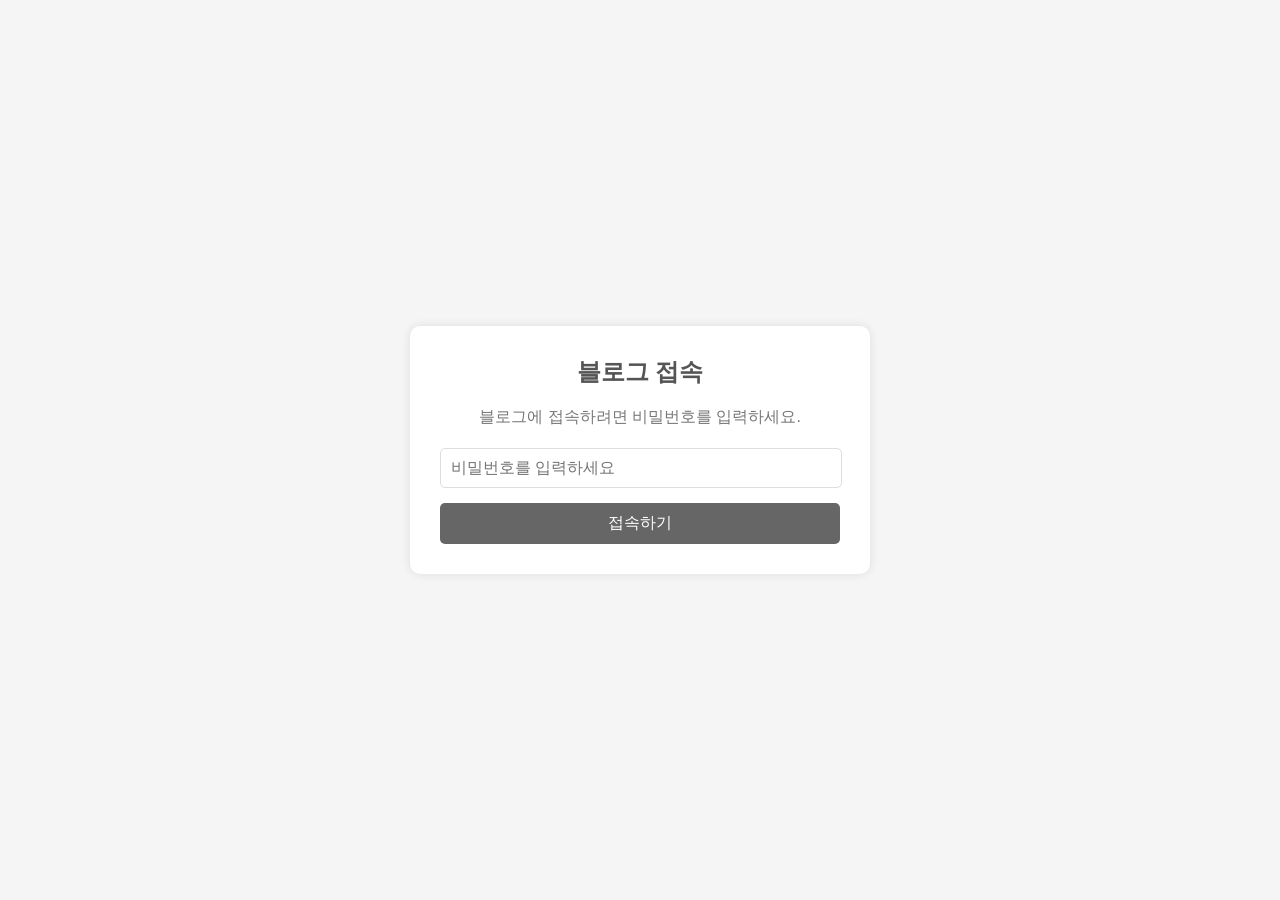
<file: blog/index.html>
<!DOCTYPE html>
<html lang="ko">
<head>
    <meta charset="UTF-8">
    <meta name="viewport" content="width=device-width, initial-scale=1.0">
    <title>블로그</title>
    <link rel="stylesheet" href="styles.css">
</head>
<body>
    <!-- 비밀번호 화면 -->
    <div id="password-screen" class="password-screen">
        <div class="password-container">
            <h2>블로그 접속</h2>
            <p>블로그에 접속하려면 비밀번호를 입력하세요.</p>
            <input type="password" id="blog-password" placeholder="비밀번호를 입력하세요">
            <button id="password-submit">접속하기</button>
        </div>
    </div>

    <!-- 블로그 콘텐츠 -->
    <div id="blog-content" style="display: none;">
        <h1>블로그 포스트</h1>
        
        <div class="blog-content-middle">
            <a href="create.html" class="create-link" style="margin-right: auto;">새 포스트 작성</a>
            <div>
                <label for="sort">정렬:</label>
                <select id="sort">
                    <option value="recent">최근 만들어짐 순</option>
                    <option value="oldest">오래전 만들어짐 순</option>
                </select>
            </div>
        </div>
        <div id="posts">
            <!-- 포스트 목록이 여기에 동적으로 추가됩니다 -->
        </div>
    </div>

    <script src="script.js"></script>
</body>
</html>
</file>
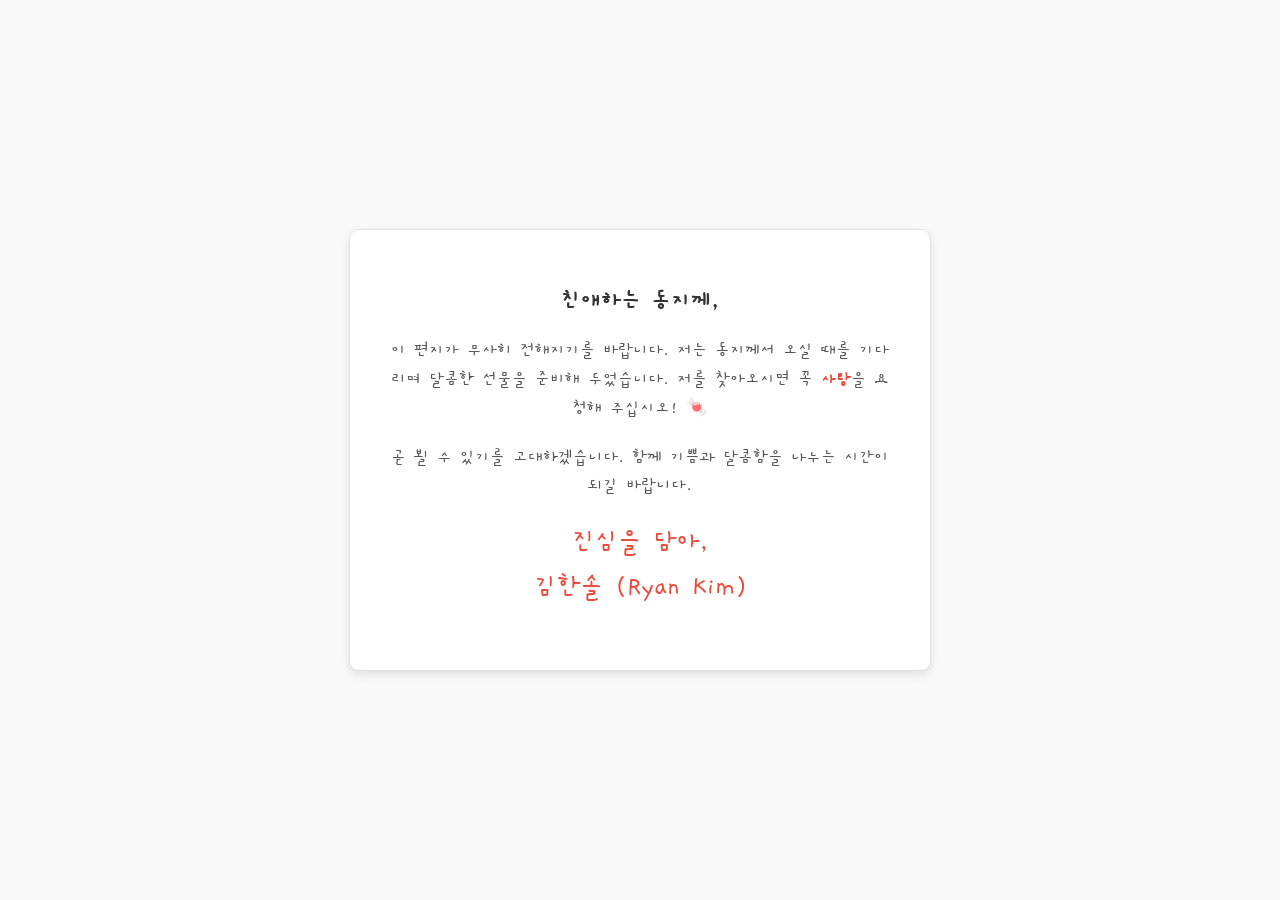
<file: ryan.html>
<!DOCTYPE html>
<html lang="ko">
<head>
  <meta charset="UTF-8">
  <meta name="viewport" content="width=device-width, initial-scale=1.0">
  <title>김한솔의 편지</title>
  <style>
    body {
      font-family: 'Gaegu', cursive; /* Use Korean handwritten font */
      background-color: #f9f9f9;
      margin: 0;
      padding: 0;
      display: flex;
      justify-content: center;
      align-items: center;
      min-height: 100vh;
    }

    .letter {
      background-color: #fff;
      padding: 40px;
      border-radius: 10px;
      box-shadow: 0 4px 10px rgba(0, 0, 0, 0.1);
      max-width: 500px;
      width: 100%;
      text-align: center;
      border: 1px solid #e0e0e0;
    }

    h1 {
      font-size: 24px;
      color: #333;
      margin-bottom: 20px;
    }

    p {
      font-size: 18px;
      color: #555;
      line-height: 1.6;
      margin-bottom: 20px;
    }

    .signature {
      font-size: 28px;
      color: #e74c3c;
      margin-top: 20px;
    }

    .highlight {
      color: #e74c3c;
      font-weight: bold;
    }

    @media (max-width: 600px) {
      .letter {
        padding: 20px;
      }

      h1 {
        font-size: 20px;
      }

      p {
        font-size: 16px;
      }

      .signature {
        font-size: 24px;
      }
    }
  </style>
  <!-- Load Gaegu font from Google Fonts -->
  <link href="https://fonts.googleapis.com/css2?family=Gaegu:wght@300;400;700&display=swap" rel="stylesheet">
</head>
<body>
  <div class="letter">
    <h1>친애하는 동지께,</h1>
    <p>
      이 편지가 무사히 전해지기를 바랍니다. 저는 동지께서 오실 때를 기다리며 달콤한 선물을 준비해 두었습니다. 저를 찾아오시면 꼭 <span class="highlight">사탕</span>을 요청해 주십시오! 🍬
    </p>
    <p>
      곧 뵐 수 있기를 고대하겠습니다. 함께 기쁨과 달콤함을 나누는 시간이 되길 바랍니다.
    </p>
    <p class="signature">진심을 담아,<br>김한솔 (Ryan Kim)</p>
  </div>
</body>
</html>
</file>
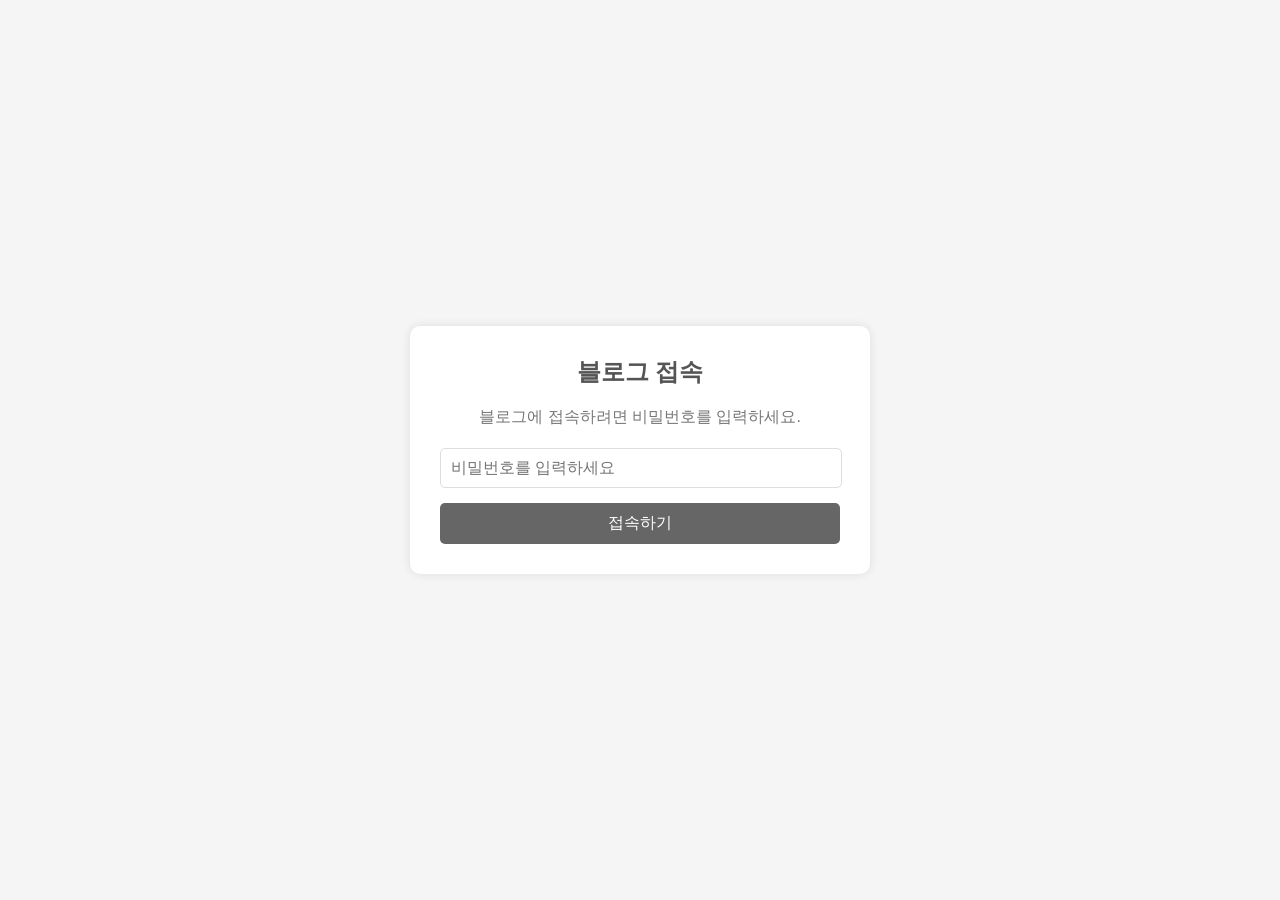
<file: blog/create.html>
<!DOCTYPE html>
<html lang="ko">
<head>
    <meta charset="UTF-8">
    <meta name="viewport" content="width=device-width, initial-scale=1.0">
    <title>새 포스트 작성</title>
    <link rel="stylesheet" href="styles.css">
</head>
<body>
    <!-- 비밀번호 화면 -->
    <div id="password-screen" class="password-screen">
        <div class="password-container">
            <h2>블로그 접속</h2>
            <p>블로그에 접속하려면 비밀번호를 입력하세요.</p>
            <input type="password" id="blog-password" placeholder="비밀번호를 입력하세요">
            <button id="password-submit">접속하기</button>
        </div>
    </div>

    <!-- 블로그 콘텐츠 -->
    <div id="blog-content" style="display: none;">
        <h1>새 포스트 작성</h1>
        <form id="create-post-form">
            <label for="title">제목:</label>
            <input type="text" id="title" name="title" required>
            <br>
            <label for="content">내용:</label>
            <textarea id="content" name="content" required></textarea>
            <br>
            <label for="password">비밀번호:</label>
            <input type="password" id="password" name="password" required>
            <br>
            <button type="submit">작성</button>
        </form>
        <a href="index.html" class="create-link">홈으로 돌아가기</a>
    </div>

    <script src="script.js"></script>
    <script>
        // beforeunload 이벤트 리스너 추가
        window.addEventListener('beforeunload', function (e) {
            // 표준에 따라 기본 동작을 취소하고 반환 값 설정
            e.preventDefault();
            e.returnValue = ''; // Chrome에서는 빈 문자열을 반환해야 함
        });

        // 삭제 버튼 클릭 이벤트 처리 (예시)
        document.getElementById('delete-button').addEventListener('click', function() {
            const password = document.getElementById('delete-password').value;
            if (password === 'correctpassword') {
                // 삭제 로직 수행
                alert('포스트가 삭제되었습니다.');
            } else {
                alert('비밀번호가 틀렸습니다.');
            }
        });
    </script>
</body>
</html>
</file>
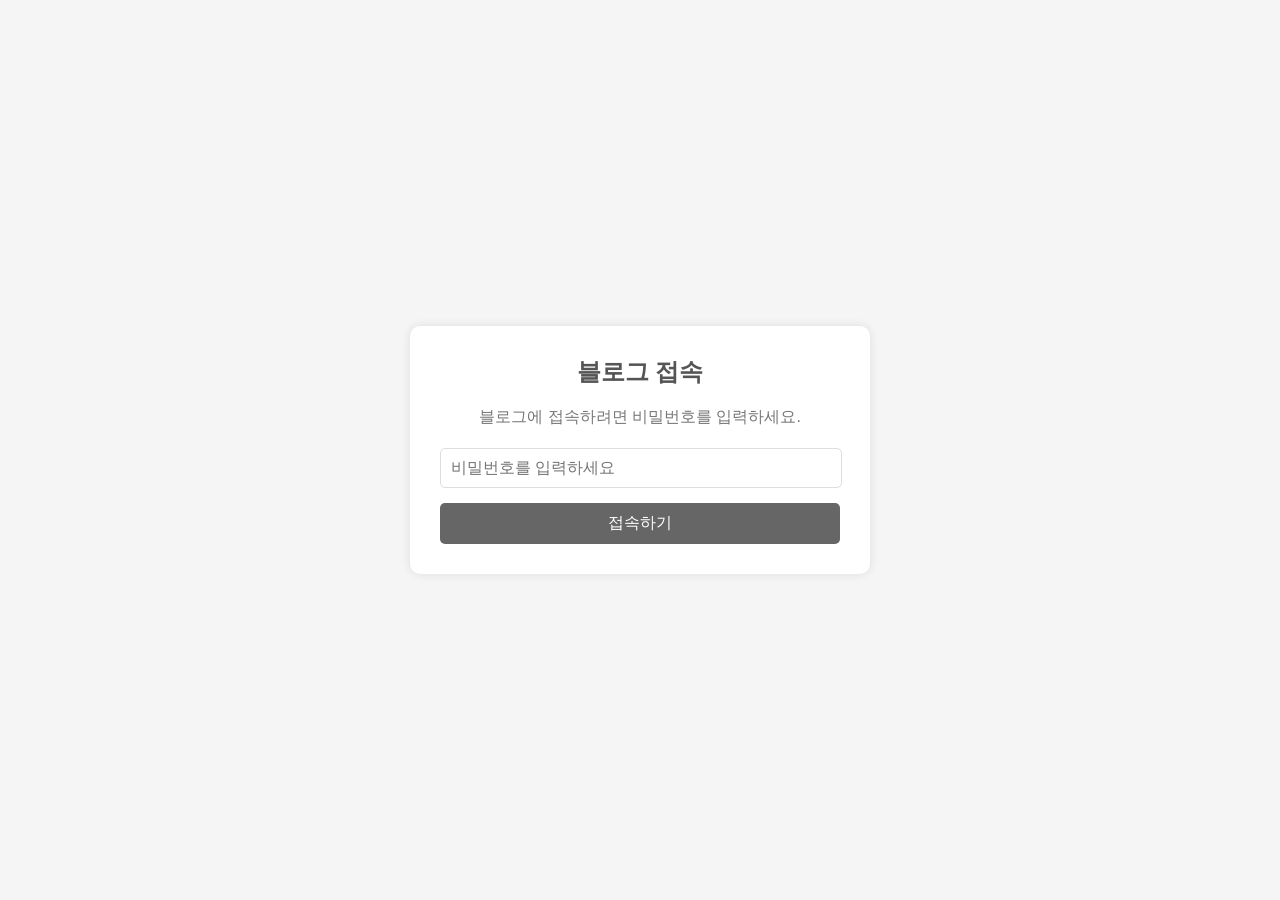
<file: blog/post.html>
<!DOCTYPE html>
<html lang="ko">
<head>
    <meta charset="UTF-8">
    <meta name="viewport" content="width=device-width, initial-scale=1.0">
    <title>포스트 상세</title>
    <style>
        p {
            color: #393939;
        }
    </style>
    <link rel="stylesheet" href="styles.css">
</head>
<body>
    <!-- 비밀번호 화면 -->
    <div id="password-screen" class="password-screen">
        <div class="password-container">
            <h2>블로그 접속</h2>
            <p>블로그에 접속하려면 비밀번호를 입력하세요.</p>
            <input type="password" id="blog-password" placeholder="비밀번호를 입력하세요">
            <button id="password-submit">접속하기</button>
        </div>
    </div>

    <!-- 블로그 콘텐츠 -->
    <div id="blog-content" style="display: none;">
        <h1>포스트 상세</h1>
        <div id="post">
        </div>
        <div id="delete-section">
            <input type="password" id="delete-password" placeholder="비밀번호를 입력하세요">
            <button id="delete-button">삭제</button>
        </div>
        <a href="index.html">홈으로 돌아가기</a>
    </div>

    <script src="script.js"></script>
</body>
</html>
</file>
<file: blog/styles.css>
body {
    font-family: Arial, sans-serif;
    margin: 20px auto; /* 중앙 정렬 */
    padding: 0 20px; /* 옆에 공간 추가 */
    background-color: #f5f5f5;
    max-width: 800px; /* 페이지 최대 너비 설정 */
}

h1 {
    color: #333;
}

#posts {
    margin-top: 20px;
}

.post {
    background-color: #fff;
    border: 1px solid #ddd;
    padding: 15px;
    margin-bottom: 10px;
    border-radius: 5px;
    cursor: pointer; /* 포스트를 클릭 가능한 것처럼 표시 */
    display: flex; /* Flexbox를 사용하여 레이아웃 조정 */
    flex-direction: column;
    justify-content: space-between;
}

.post h2 {
    margin: 0 0 5px 0;
    color: #555;
}

.post p {
    margin: 0;
    color: #777;
    overflow: hidden;
    white-space: nowrap;
    text-overflow: ellipsis;
    max-width: 100%; /* 부모 요소의 너비에 맞춤 */
    font-weight: normal;
}

#post .post p {
    margin: 0;
    color: #393939;
    overflow: visible;
    white-space: normal; /* 텍스트가 여러 줄로 표시되도록 설정 */
    text-overflow: clip;
    max-width: none; /* 포스트 상세 페이지에서는 max-width 제거 */
    word-wrap: break-word; /* 긴 단어가 줄바꿈되도록 설정 */
    word-break: keep-all;
}


.post:hover h2 {
    text-decoration: underline;
}

#post .post:hover h2 {
    text-decoration: none;
}

#post .post:hover {
    text-decoration: unset;
}



a {
    color: #555;
    text-decoration: none;
}

a:hover {
    text-decoration: underline;
}

.create-link {
    display: inline-block;
    margin-bottom: 0px;
    color: #555;
    text-decoration: none;
}

.create-link:hover {
    text-decoration: underline;
}

/* 포스트 상세 페이지 스타일 */
#post .post {
    background-color: #fff;
    border: 1px solid #ddd;
    padding: 15px;
    margin-bottom: 10px;
    border-radius: 5px;
    white-space: normal; /* 텍스트가 여러 줄로 표시되도록 설정 */
    cursor: auto; /* 포스트 상세 페이지에서는 cursor를 기본값으로 설정 */
    word-wrap: break-word; /* 긴 단어가 줄바꿈되도록 설정 */
}

#post .post h2 {
    margin: 0 0 10px 0;
    color: #555;
}

/* 새 포스트 작성 폼 스타일 */
#create-post-form {
    margin-top: 20px;
}

#create-post-form label {
    display: block;
    margin-bottom: 5px;
    color: #555;
    font-weight: bold;
}

#create-post-form input[type="text"],
#create-post-form textarea {
    width: 100%;
    padding: 10px;
    margin-bottom: 15px;
    border: 1px solid #ddd;
    border-radius: 5px;
    font-size: 16px;
}

#create-post-form textarea {
    height: 150px;
    resize: vertical; /* 세로로만 크기 조정 가능 */
}

#create-post-form button {
    padding: 10px 20px;
    background-color: #666;
    color: #fff;
    border: none;
    border-radius: 5px;
    font-size: 16px;
    cursor: pointer;
}

#create-post-form button:hover {
    background-color: #444;
}

/* 기존 스타일은 그대로 유지 */

#create-post-form input[type="password"] {
    width: 100%;
    padding: 10px;
    margin-bottom: 15px;
    border: 1px solid #ddd;
    border-radius: 5px;
    font-size: 16px;
}

/* 기존 스타일은 그대로 유지 */

/* 드롭다운 메뉴 스타일 */
#sort {
    padding: 5px;
    font-size: 16px;
    border: 1px solid #ddd;
    border-radius: 5px;
}

/* 삭제 섹션 스타일 */
#delete-section {
    margin-top: 20px;
    float: right;
}

#delete-password {
    padding: 10px;
    border: 1px solid #ddd;
    border-radius: 5px;
    font-size: 16px;
    width: 200px;
    margin-right: 10px;
}

#delete-button {
    padding: 10px 20px;
    background-color: #ff4d4d;
    color: #fff;
    border: none;
    border-radius: 5px;
    font-size: 16px;
    cursor: pointer;
}

#delete-button:hover {
    background-color: #cc0000;
}

.no-posts-message {
    text-align: center;
    margin-top: 20px;
    color: #888;
    font-style: italic;
}

/* 기존 스타일은 그대로 유지 */

/* 새 포스트 작성 폼 스타일 */
#create-post-form {
    margin-top: 20px;
    padding: 0 15px; /* 폼 내부에 패딩 추가 */
}

#create-post-form label {
    display: block;
    margin-bottom: 5px;
    color: #555;
    font-weight: bold;
}

#create-post-form input[type="text"],
#create-post-form textarea,
#create-post-form input[type="password"] {
    width: calc(100% - 20px); /* 패딩을 고려한 너비 조정 */
    padding: 10px;
    margin-bottom: 15px;
    border: 1px solid #ddd;
    border-radius: 5px;
    font-size: 16px;
}

#create-post-form textarea {
    height: 150px;
    resize: vertical; /* 세로로만 크기 조정 가능 */
}

#create-post-form button {
    width: 100%; /* 버튼 너비를 100%로 설정 */
    padding: 10px 20px;
    background-color: #666;
    color: #fff;
    border: none;
    border-radius: 5px;
    font-size: 16px;
    cursor: pointer;
}

#create-post-form button:hover {
    background-color: #444;
}

/* 반응형 디자인: 핸드폰에서 폼 요소 조정 */
@media (max-width: 600px) {
    body {
        padding: 0 10px; /* 핸드폰에서 옆에 공간 추가 */
    }

    #create-post-form {
        padding: 0 10px; /* 폼 내부 패딩 조정 */
    }

    #create-post-form input[type="text"],
    #create-post-form textarea,
    #create-post-form input[type="password"] {
        width: calc(100% - 20px); /* 패딩을 고려한 너비 조정 */
    }

    #create-post-form button {
        width: 100%; /* 버튼 너비를 100%로 설정 */
    }

    #delete-section {
        float: unset;
        padding-bottom: 1rem;
    }
}


/* Add this at the end of your CSS file */

/* 비밀번호 화면 스타일 */
.password-screen {
    position: fixed;
    top: 0;
    left: 0;
    width: 100%;
    height: 100%;
    background-color: #f5f5f5;
    display: flex;
    justify-content: center;
    align-items: center;
    z-index: 1000;
}

.password-container {
    background-color: #fff;
    padding: 30px;
    border-radius: 10px;
    box-shadow: 0 0 10px rgba(0, 0, 0, 0.1);
    text-align: center;
    max-width: 400px;
    width: 90%;
}

.password-container h2 {
    margin-top: 0;
    color: #555;
}

.password-container p {
    margin-bottom: 20px;
    color: #777;
}

.password-container input {
    width: calc(100% - 20px);
    padding: 10px;
    margin-bottom: 15px;
    border: 1px solid #ddd;
    border-radius: 5px;
    font-size: 16px;
}

.password-container button {
    padding: 10px 20px;
    background-color: #666;
    color: #fff;
    border: none;
    border-radius: 5px;
    font-size: 16px;
    cursor: pointer;
    width: 100%;
}

.password-container button:hover {
    background-color: #444;
}

.blog-content-middle {
    display: flex;
    justify-content: flex-end;
    align-items: center;
}

textarea {
    font-family: Arial, sans-serif;
}

/* 반응형 디자인: 핸드폰에서 패딩 조정 */
@media (max-width: 456px) {
    body {
        padding: 0 13px; /* 핸드폰에서 옆에 공간 추가 */
    }
    .blog-content-middle {
        display: unset;
        justify-content: unset;
        align-items: unset;
    }
    .create-link {
        margin-bottom: 8px;
    }
}
</file>
